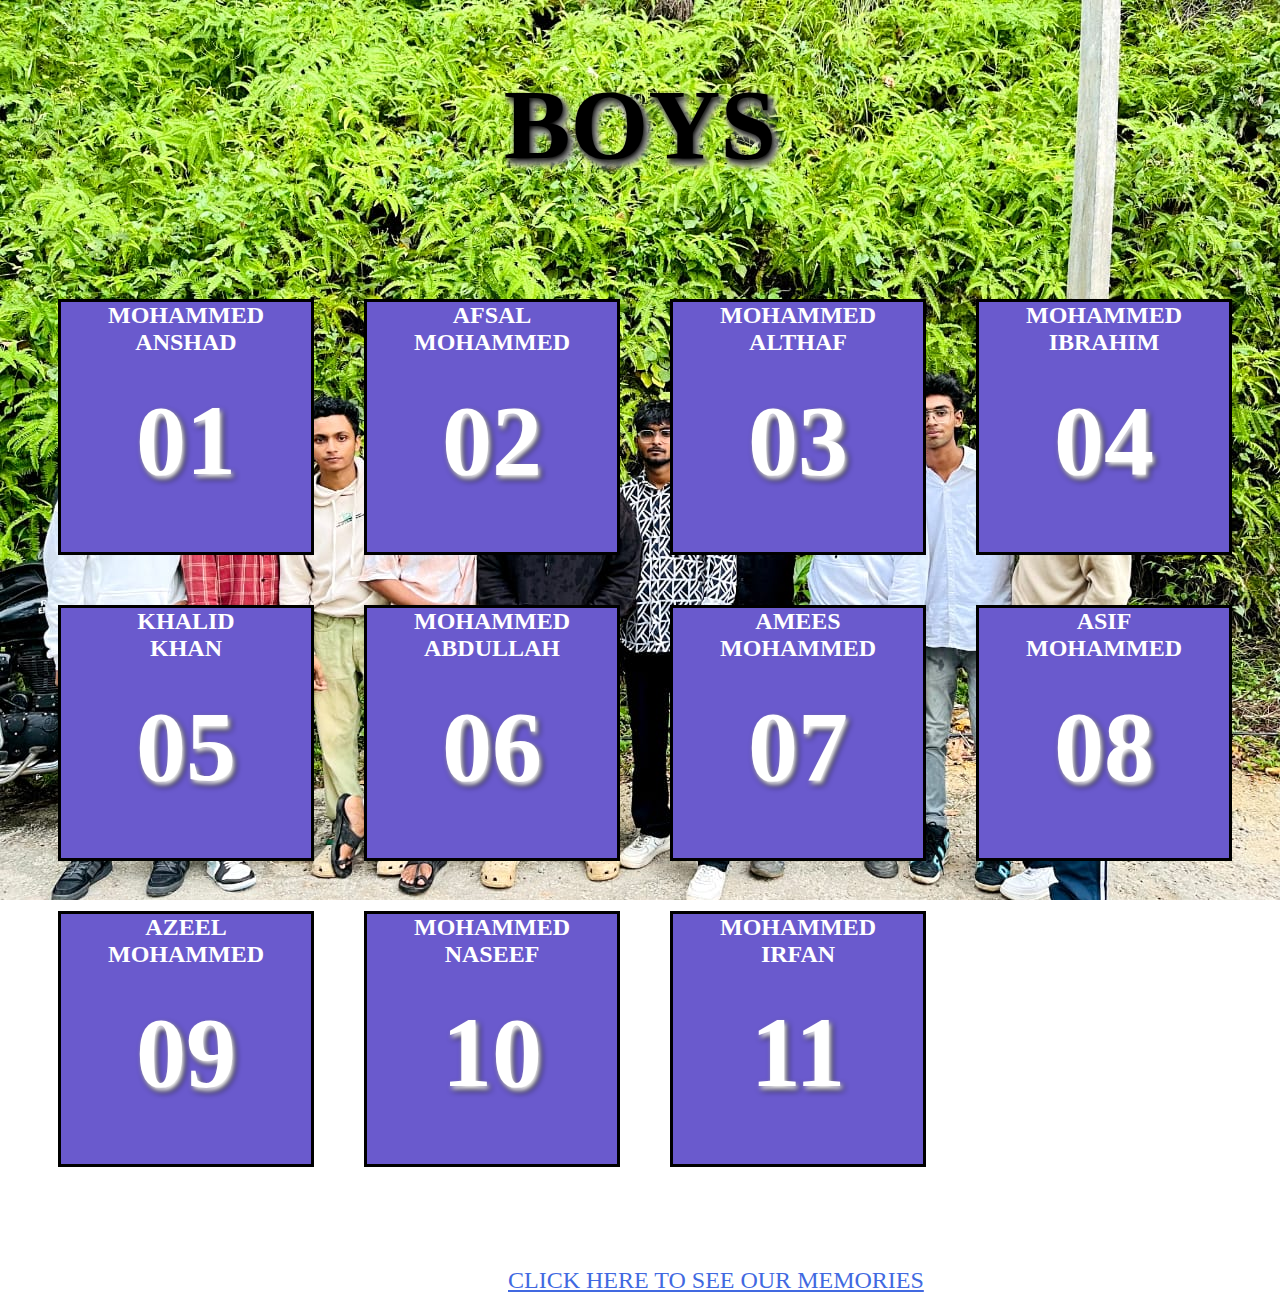
<file: index.html>
<!DOCTYPE html>
<html lang="en">
<head>
    <meta charset="UTF-8">
    <meta name="viewport" content="width=device-width, initial-scale=1.0">
    <title>Document</title>
    <link rel="stylesheet" href="css.css">
</head>
<body background="mukkboys.jpeg">
    <h1>
        <B>BOYS</B>
    </h1>
    <div id="ANSHA" class="box">
            MOHAMMED<br>
        <div>
                ANSHAD<br><br>
                <div id="ansh" class="number">
                    01
                </div>
        </div>
    </div>
    <div class="box" id="afsal">
        AFSAL
    <div>
            MOHAMMED<br><br>
            <div id="afsa" class="number">
                02
            </div>
    </div>
</div>
    <div class="box" id="althaf">
    MOHAMMED<br>
<div>
        ALTHAF<br><br>
        <div id="alth" class="number">
            03
        </div>
</div>
</div>
<div class="box" id="ibrahim">
    MOHAMMED
<div id="green">
       IBRAHIM<br><br>
        <div id="ibra" class="number">
            04
        </div>
</div>
</div>
<div class="box" id="khalid">
    KHALID<br>
<div>
        KHAN<br><br>
        <div id="khal" class="number">
            05
        </div>
</div>
</div>
<div class="box" id="abdullah">
    MOHAMMED<br>
<div>
        ABDULLAH<br><br>
        <div id="abdu" class="number">
            06
        </div>
</div>
</div>

<div class="box" id="amees">
    AMEES<br>
<div>
        MOHAMMED<br><br>
        <div id="amee" class="number">
            07
        </div>
</div>
</div>
<div class="box" id="asif">
    ASIF<br>
<div>
        MOHAMMED<br><br>
        <div id="asi" class="number">
            08
        </div>
</div>
</div>
<div class="box" id="azeel">
    AZEEL<br>
<div>
        MOHAMMED <br><br>
        <div id="azee" class="number">
            09
        </div>
</div>
</div>
<div class="box" id="naseef">
    MOHAMMED<br>
<div>
        NASEEF<br><br>
        <div id="nase" class="number">
            10
        </div>
</div>
</div>
    </div>
</div>
<div class="box" id="irfan">
    MOHAMMED<br>
<div>
        IRFAN<br><br>
        <div id="irfa" class="number">
            11
        </div>
</div>
</div>
<a href="boysvdeo.mp4">CLICK HERE TO SEE OUR MEMORIES</a>
</body>
</html>
</file>
<file: css.css>
.box{
    float: left;
    background-color:slateblue;
    margin-top: 50px;
    margin-left: 50px;
    text-align: center;
    color: white;
    width: 250px;
    height: 250px;
    font-size: x-large;
    font-weight: bolder;
    border: 3px solid black;
}
#ANSHAD{
    background-color: red;
    color: black;
    text-align: center;
    float: left;
    margin-left: 40%;
    margin-top: 50px;
    font-weight: bolder;
    height: 250px;
    width: 250px;
    font-size: xx-large;
    border: 3px solid black;
    margin-right: 300px;
}
.number{
    font-size: 100px;
    text-shadow: 2px 3px 5px white,3px 4px 6px black;
}
body{
    background-repeat: repeat;
    background-attachment: fixed;
}
a{
    float: left;
    color: royalblue;
    -o-object-position: bottom;
    margin-left: 500px;
    background-color: white;
    margin-top: 100px;
    font-size: x-large;
}
h1{
    color: black;
    text-align: center;
    font-size: 100px;
    font-weight: 800;
    text-shadow: 2px 3px 5px black,3px 4px 6px white,4px 5px 7px black,5px 6px 9px white;
}
</file>
